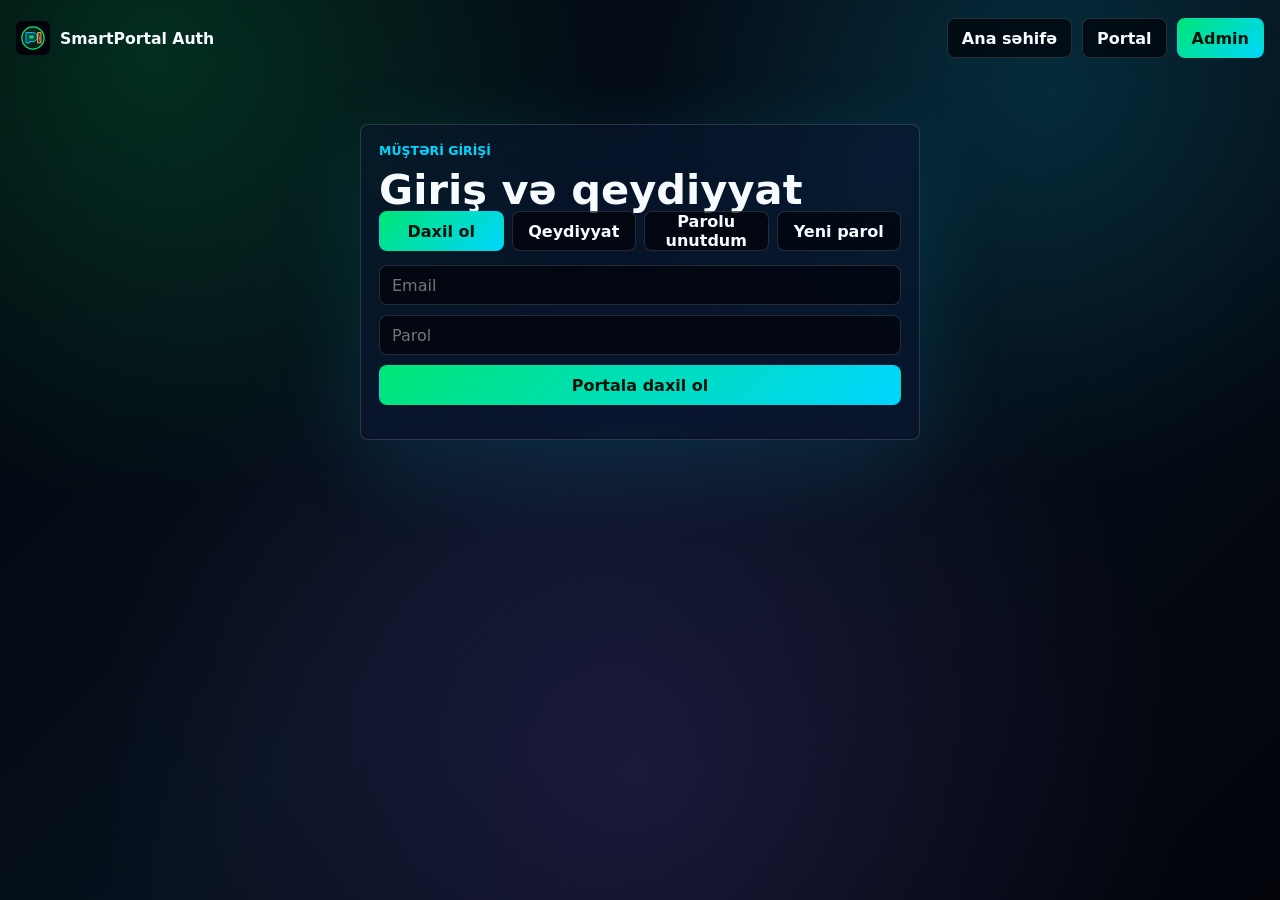
<file: auth.html>
<!doctype html>
<html lang="az">
  <head>
    <meta charset="utf-8">
    <meta name="viewport" content="width=device-width, initial-scale=1">
    <title>SmartPortal Auth</title>
    <link rel="stylesheet" href="css/style.css">
  </head>
  <body>
    <div class="shell">
      <header class="topbar">
        <a class="brand" href="index.html"><img src="public/assets/icon.svg" alt=""><span>SmartPortal Auth</span></a>
        <nav class="nav"><a class="btn" href="index.html" data-auth-i18n="home">Ana səhifə</a><a class="btn" href="portal.html" data-auth-i18n="portal">Portal</a><a class="btn primary" href="admin.html">Admin</a></nav>
      </header>
      <main>
        <section class="auth-box glass">
          <p class="eyebrow" data-auth-i18n="eyebrow">Secure Client Access</p>
          <h1 data-auth-i18n="title">Qeydiyyat və giriş mərkəzi</h1>
          <div class="tabs">
            <button class="btn" type="button" data-tab="login" data-auth-i18n="login">Daxil ol</button>
            <button class="btn" type="button" data-tab="register" data-auth-i18n="register">Qeydiyyat</button>
            <button class="btn" type="button" data-tab="forgot" data-auth-i18n="forgot">Parolu unutdum</button>
            <button class="btn" type="button" data-tab="update" data-auth-i18n="newPassword">Yeni parol</button>
          </div>
          <form class="tab-panel" data-tab-panel="login" data-login-form>
            <input class="field" name="email" type="email" placeholder="Email" data-auth-placeholder="email">
            <input class="field" name="password" type="password" placeholder="Parol" data-auth-placeholder="password">
            <button class="btn primary" type="button" data-auth-action data-auth-i18n="loginAction">Portala daxil ol</button>
          </form>
          <form class="tab-panel" data-tab-panel="register" data-register-form>
            <input class="field" name="fullName" placeholder="Ad Soyad" data-auth-placeholder="fullName">
            <input class="field" name="company" placeholder="Şirkət" data-auth-placeholder="company">
            <input class="field" name="email" type="email" placeholder="Email" data-auth-placeholder="email">
            <input class="field" name="password" type="password" placeholder="Parol" data-auth-placeholder="password">
            <button class="btn primary" type="button" data-auth-action data-auth-i18n="registerAction">Hesab yarat</button>
          </form>
          <form class="tab-panel" data-tab-panel="forgot" data-forgot-form>
            <input class="field" name="email" type="email" placeholder="Email" data-auth-placeholder="email">
            <button class="btn hot" type="button" data-auth-action data-auth-i18n="resetAction">Reset link göndər</button>
          </form>
          <form class="tab-panel" data-tab-panel="update" data-update-form>
            <input class="field" name="password" type="password" placeholder="Yeni parol" data-auth-placeholder="newPassword">
            <button class="btn primary" type="button" data-auth-action data-auth-i18n="updateAction">Parolu yenilə</button>
          </form>
          <p class="muted" data-auth-notice></p>
        </section>
      </main>
    </div>
    <script src="js/supabase-config.js"></script>
    <script type="module" src="js/auth.js"></script>
  </body>
</html>
</file>
<file: css/style.css>
/* Bu fayl GLOBAL PRO saytının premium, animasiyalı, müştəri cəlb edən vizual sistemini idarə edir. */
:root {
  --void: #02040a;
  --panel: rgba(8, 15, 31, 0.76);
  --glass: rgba(12, 24, 48, 0.58);
  --line: rgba(255, 255, 255, 0.14);
  --text: #f6fbff;
  --muted: #9fb4ca;
  --green: #00e676;
  --cyan: #00d5ff;
  --amber: #ffb020;
  --pink: #ff4f9a;
  --violet: #8b5cf6;
  --radius: 8px;
  font-family: Inter, ui-sans-serif, system-ui, -apple-system, BlinkMacSystemFont, "Segoe UI", sans-serif;
  color-scheme: dark;
}

* { box-sizing: border-box; }
html { scroll-behavior: smooth; }
body {
  margin: 0;
  min-height: 100vh;
  color: var(--text);
  background:
    radial-gradient(circle at 12% 6%, rgba(0, 230, 118, .18), transparent 28rem),
    radial-gradient(circle at 82% 10%, rgba(0, 213, 255, .14), transparent 25rem),
    radial-gradient(circle at 50% 86%, rgba(139, 92, 246, .16), transparent 34rem),
    linear-gradient(135deg, #02040a 0%, #06111d 48%, #02040a 100%),
    var(--void);
  overflow-x: hidden;
}

img, svg, canvas, video { max-width: 100%; }

button, a, input, select, textarea, .option, .card, .panel, .group-tab {
  min-width: 0;
}

h1, h2, h3, p, span, strong, .option-title, .pill, .summary-row {
  overflow-wrap: anywhere;
}

a { color: inherit; text-decoration: none; }
button, input, select, textarea { font: inherit; }
button { cursor: pointer; }

.shell { width: min(1440px, calc(100% - 32px)); margin: 0 auto; }
.topbar {
  position: static;
  z-index: 40;
  display: flex;
  align-items: center;
  justify-content: space-between;
  gap: 14px;
  padding: 18px 0 10px;
}

.brand { display: inline-flex; align-items: center; gap: 10px; font-weight: 850; font-size: .98rem; }
.brand img { width: 34px; height: 34px; }
.nav { display: flex; align-items: center; justify-content: flex-end; gap: 10px; flex-wrap: wrap; }
.topbar .nav { flex: 1; }
.topbar .select[data-lang-select] {
  width: auto;
  min-width: 148px;
  max-width: 180px;
  flex: 0 0 auto;
}
.glass { border: 1px solid var(--line); background: var(--glass); box-shadow: 0 26px 88px rgba(0, 213, 255, .13); backdrop-filter: blur(24px) saturate(150%); }
.btn, .field, .select, .textarea {
  min-height: 40px;
  border: 1px solid var(--line);
  border-radius: var(--radius);
  color: var(--text);
  background: rgba(2, 4, 10, .72);
}
.btn { display: inline-flex; align-items: center; justify-content: center; gap: 8px; padding: 0 14px; font-weight: 750; white-space: normal; text-align: center; }
.btn.primary { color: #02130a; border-color: transparent; background: linear-gradient(135deg, var(--green), var(--cyan)); }
.btn.hot { color: #1b0c00; border-color: transparent; background: linear-gradient(135deg, var(--amber), #ffe066); }
.btn.danger { color: #fff; border-color: rgba(255,79,154,.38); background: rgba(255,79,154,.12); }
.field, .select, .textarea { width: 100%; padding: 0 12px; }
.textarea { min-height: 120px; padding: 12px; resize: vertical; }

.hero {
  min-height: auto;
  display: grid;
  grid-template-columns: minmax(0, .9fr) minmax(340px, 1.1fr);
  align-items: center;
  gap: 30px;
  padding: 28px 0 42px;
}
.eyebrow { margin: 0 0 10px; color: var(--cyan); font-weight: 850; text-transform: uppercase; font-size: .78rem; }
h1 { margin: 0; font-size: clamp(2.15rem, 4vw, 4rem); line-height: 1.04; letter-spacing: 0; max-width: 860px; }
main > .section:first-child h1 { font-size: clamp(1.9rem, 3vw, 3rem); }
.lead { color: var(--muted); font-size: .96rem; line-height: 1.65; max-width: 640px; }

.stage {
  position: relative;
  min-height: clamp(520px, 46vw, 640px);
  border-radius: var(--radius);
  overflow: hidden;
  isolation: isolate;
}
.product-stage {
  min-height: 430px;
  display: grid;
  align-items: center;
  padding: clamp(18px, 3vw, 34px);
  background:
    linear-gradient(135deg, rgba(9, 20, 38, .92), rgba(5, 11, 22, .86)),
    radial-gradient(circle at 75% 18%, rgba(0, 213, 255, .14), transparent 18rem);
  box-shadow: 0 28px 88px rgba(0, 0, 0, .28);
}
.product-stage::before {
  content: "";
  position: absolute;
  inset: 0;
  background: linear-gradient(120deg, transparent, rgba(0, 213, 255, .08), transparent);
  opacity: .65;
  pointer-events: none;
}
.product-panel {
  position: relative;
  z-index: 1;
  display: grid;
  gap: 18px;
  padding: clamp(18px, 3vw, 28px);
  border: 1px solid rgba(255,255,255,.12);
  border-radius: var(--radius);
  background: rgba(3, 8, 18, .66);
  transition: transform .22s ease, border-color .22s ease, box-shadow .22s ease;
}
.product-stage:hover .product-panel {
  transform: translateY(-3px);
  border-color: rgba(0, 213, 255, .34);
  box-shadow: 0 22px 70px rgba(0, 213, 255, .10);
}
.panel-head {
  display: flex;
  align-items: flex-start;
  justify-content: space-between;
  gap: 14px;
}
.panel-head h2 {
  margin: 0;
  font-size: clamp(1.45rem, 2.6vw, 2.25rem);
}
.stage-copy {
  max-width: 620px;
  margin: 0;
  color: var(--muted);
  line-height: 1.65;
}
.system-status {
  flex: 0 0 auto;
  min-height: 34px;
  display: inline-flex;
  align-items: center;
  gap: 8px;
  padding: 0 11px;
  border: 1px solid rgba(0, 230, 118, .28);
  border-radius: 999px;
  color: var(--green);
  background: rgba(0, 230, 118, .07);
  font-size: .78rem;
  font-weight: 800;
}
.system-status b {
  width: 8px;
  height: 8px;
  border-radius: 999px;
  background: var(--green);
  box-shadow: 0 0 14px rgba(0, 230, 118, .72);
}
.system-status em { font-style: normal; }
.workflow {
  position: relative;
  display: grid;
  grid-template-columns: repeat(4, minmax(0, 1fr));
  gap: 10px;
  padding: 14px 0 4px;
}
.workflow-line {
  position: absolute;
  left: 8%;
  right: 8%;
  top: 34px;
  height: 1px;
  background: linear-gradient(90deg, rgba(0,230,118,.15), rgba(0,213,255,.42), rgba(0,230,118,.15));
}
.workflow article {
  position: relative;
  display: grid;
  gap: 7px;
  min-height: 96px;
  padding: 14px;
  border: 1px solid rgba(255,255,255,.11);
  border-radius: var(--radius);
  background: rgba(2, 4, 10, .54);
  transition: transform .18s ease, border-color .18s ease, background .18s ease;
}
.workflow article::before {
  content: "";
  width: 11px;
  height: 11px;
  border-radius: 999px;
  background: linear-gradient(135deg, var(--green), var(--cyan));
  box-shadow: 0 0 18px rgba(0, 213, 255, .38);
}
.workflow article:hover {
  transform: translateY(-3px);
  border-color: rgba(0, 213, 255, .42);
  background: rgba(0, 213, 255, .06);
}
.workflow strong { font-size: .98rem; }
.workflow small { color: var(--muted); line-height: 1.45; }
.ops-grid {
  display: grid;
  grid-template-columns: repeat(3, minmax(0, 1fr));
  gap: 10px;
}
.ops-grid article {
  padding: 14px;
  border: 1px solid rgba(255,255,255,.10);
  border-radius: var(--radius);
  background: rgba(255,255,255,.035);
}
.ops-grid span {
  display: block;
  margin-bottom: 6px;
  color: var(--muted);
  font-size: .82rem;
}
.ops-grid strong {
  font-size: 1.1rem;
}
.stats { display: grid; grid-template-columns: repeat(4, minmax(0, 1fr)); gap: 10px; margin-top: 20px; }
.stat, .card, .panel { border-radius: var(--radius); padding: 14px; }
.stat strong { display: block; color: var(--green); font-size: 1.25rem; }
.muted, .stat span { color: var(--muted); }
.section { padding: 30px 0; }
.section-head { display: flex; align-items: end; justify-content: space-between; gap: 18px; margin-bottom: 16px; }
.section-head h2 { margin: 0; font-size: clamp(1.35rem, 2.1vw, 2rem); }

.matrix { display: grid; grid-template-columns: minmax(230px, 280px) minmax(0, 1fr) minmax(300px, 360px); gap: 12px; align-items: start; }
.rail, .workspace, .summary { border-radius: var(--radius); padding: 16px; }
.rail { position: sticky; top: 12px; max-height: calc(100vh - 24px); overflow: auto; }
.summary { position: sticky; top: 12px; max-height: calc(100vh - 24px); overflow: auto; }
.group-tab {
  width: 100%;
  min-height: 40px;
  display: flex;
  align-items: center;
  justify-content: space-between;
  gap: 8px;
  padding: 9px 10px;
  margin-bottom: 7px;
  border: 1px solid var(--line);
  border-radius: var(--radius);
  color: var(--muted);
  background: rgba(2,4,10,.55);
  text-align: start;
}
.group-tab.active { color: #02130a; background: var(--green); border-color: transparent; }
.control-grid { display: grid; grid-template-columns: repeat(auto-fit, minmax(190px, 1fr)); gap: 10px; margin-bottom: 14px; }
.option-grid { display: grid; grid-template-columns: repeat(auto-fit, minmax(220px, 1fr)); gap: 10px; }
.option {
  min-height: 112px;
  display: grid;
  gap: 10px;
  padding: 12px;
  border: 1px solid var(--line);
  border-radius: var(--radius);
  background: rgba(2,4,10,.56);
  transition: transform .16s ease, border-color .16s ease, background .16s ease;
}
.option:hover { transform: translateY(-2px); border-color: rgba(0,213,255,.6); }
.option:has(input:checked) { border-color: var(--green); background: rgba(0,230,118,.11); }
.option-title { display: flex; gap: 10px; font-weight: 750; align-items: flex-start; }
.option input { width: 18px; height: 18px; accent-color: var(--green); }
.pills { display: flex; gap: 8px; flex-wrap: wrap; }
.pill { min-height: 26px; display: inline-flex; align-items: center; padding: 0 9px; border: 1px solid var(--line); border-radius: 999px; color: var(--muted); font-size: .8rem; }
.total { font-size: clamp(1.9rem, 4vw, 2.45rem); font-weight: 850; color: var(--green); }
.summary-row { display: flex; justify-content: space-between; gap: 12px; padding: 8px 0; border-bottom: 1px solid var(--line); color: var(--muted); }
.summary-row strong { color: var(--text); text-align: end; }
.progress { height: 10px; border-radius: 999px; overflow: hidden; background: rgba(255,255,255,.08); }
.progress span { display: block; height: 100%; width: var(--value, 20%); background: linear-gradient(90deg, var(--green), var(--cyan), var(--amber)); }
.custom { display: grid; grid-template-columns: 1fr 110px 110px auto; gap: 10px; margin-top: 12px; }
.form-grid { display: grid; gap: 10px; margin-top: 14px; }
[data-payload] { display: none; }
.empty-state { padding: 14px; border: 1px solid var(--line); border-radius: var(--radius); color: var(--muted); background: rgba(2,4,10,.55); line-height: 1.55; }

.cards { display: grid; grid-template-columns: repeat(4, minmax(0, 1fr)); gap: 12px; }
.card h3 { margin: 0 0 8px; }
.card p { margin: 0; color: var(--muted); line-height: 1.55; }
.section-copy {
  max-width: 520px;
  margin: 0;
  color: var(--muted);
  line-height: 1.6;
}
.capability-section {
  position: relative;
}
.capability-grid {
  grid-template-columns: repeat(3, minmax(0, 1fr));
}
.capability-card {
  position: relative;
  min-height: 190px;
  display: grid;
  align-content: start;
  gap: 12px;
  overflow: hidden;
  background:
    linear-gradient(145deg, rgba(0, 230, 118, .07), transparent 36%),
    linear-gradient(180deg, rgba(12, 24, 48, .78), rgba(6, 13, 28, .76));
  transition: transform .22s ease, border-color .22s ease, box-shadow .22s ease;
}
.capability-card::before {
  content: "";
  position: absolute;
  inset: 0;
  background: linear-gradient(120deg, transparent 10%, rgba(0, 213, 255, .16), transparent 42%);
  transform: translateX(-120%);
  transition: transform .65s ease;
}
.capability-card:hover {
  transform: translateY(-4px);
  border-color: rgba(0, 213, 255, .48);
  box-shadow: 0 30px 80px rgba(0, 213, 255, .13);
}
.capability-card:hover::before {
  transform: translateX(120%);
}
.card-icon {
  width: 42px;
  height: 42px;
  display: grid;
  place-items: center;
  border: 1px solid rgba(255,255,255,.12);
  border-radius: var(--radius);
  background: rgba(2,4,10,.54);
  box-shadow: inset 0 0 24px rgba(0, 213, 255, .08);
}
.capability-card h3 {
  position: relative;
  margin: 0;
  font-size: 1.12rem;
}
.capability-card p {
  position: relative;
}
.card-meta {
  position: relative;
  align-self: end;
  width: fit-content;
  min-height: 28px;
  display: inline-flex;
  align-items: center;
  padding: 0 10px;
  border: 1px solid rgba(0, 230, 118, .28);
  border-radius: 999px;
  color: var(--green);
  background: rgba(0, 230, 118, .06);
  font-size: .74rem;
  font-weight: 800;
}
.portal-grid { display: grid; grid-template-columns: repeat(3, minmax(0, 1fr)); gap: 12px; }
.list { display: grid; gap: 10px; }
.list-item { padding: 12px; border: 1px solid var(--line); border-radius: var(--radius); background: rgba(2,4,10,.48); }
.auth-box { width: min(560px, 100%); margin: 56px auto; padding: 18px; border-radius: var(--radius); }
.auth-box h1 { font-size: clamp(1.8rem, 4vw, 2.6rem) !important; }
.portal-title { font-size: clamp(2rem, 4vw, 3.4rem); }
.tabs { display: grid; grid-template-columns: repeat(auto-fit, minmax(120px, 1fr)); gap: 8px; margin-bottom: 14px; }
.tab-panel { display: none; }
.tab-panel.active { display: grid; gap: 10px; }

@media (max-width: 1180px) {
  .hero, .matrix { grid-template-columns: 1fr; }
  .rail, .summary { position: static; max-height: none; }
  .stats, .cards, .portal-grid { grid-template-columns: repeat(2, minmax(0, 1fr)); }
  .capability-grid { grid-template-columns: repeat(2, minmax(0, 1fr)); }
  .control-grid { grid-template-columns: repeat(2, minmax(0, 1fr)); }
}
@media (max-width: 680px) {
  .shell { width: min(100% - 20px, 1560px); }
  h1 { font-size: 2.25rem; }
  .stats, .cards, .portal-grid, .capability-grid, .control-grid, .custom { grid-template-columns: 1fr; }
  .stage { min-height: 620px; }
  .product-stage { min-height: auto; padding: 14px; }
  .product-panel { padding: 16px; }
  .panel-head { display: grid; }
  .system-status { width: fit-content; }
  .workflow, .ops-grid { grid-template-columns: 1fr; }
  .workflow-line { display: none; }
  .topbar { align-items: flex-start; flex-direction: column; }
  .nav { width: 100%; justify-content: stretch; }
  .nav > * { flex: 1 1 140px; }
  .topbar .select[data-lang-select] { max-width: none; width: 100%; flex: 1 1 100%; }
}

@media (prefers-reduced-motion: reduce) {
  *, *::before, *::after { animation-duration: .01ms !important; animation-iteration-count: 1 !important; scroll-behavior: auto !important; }
}
</file>
